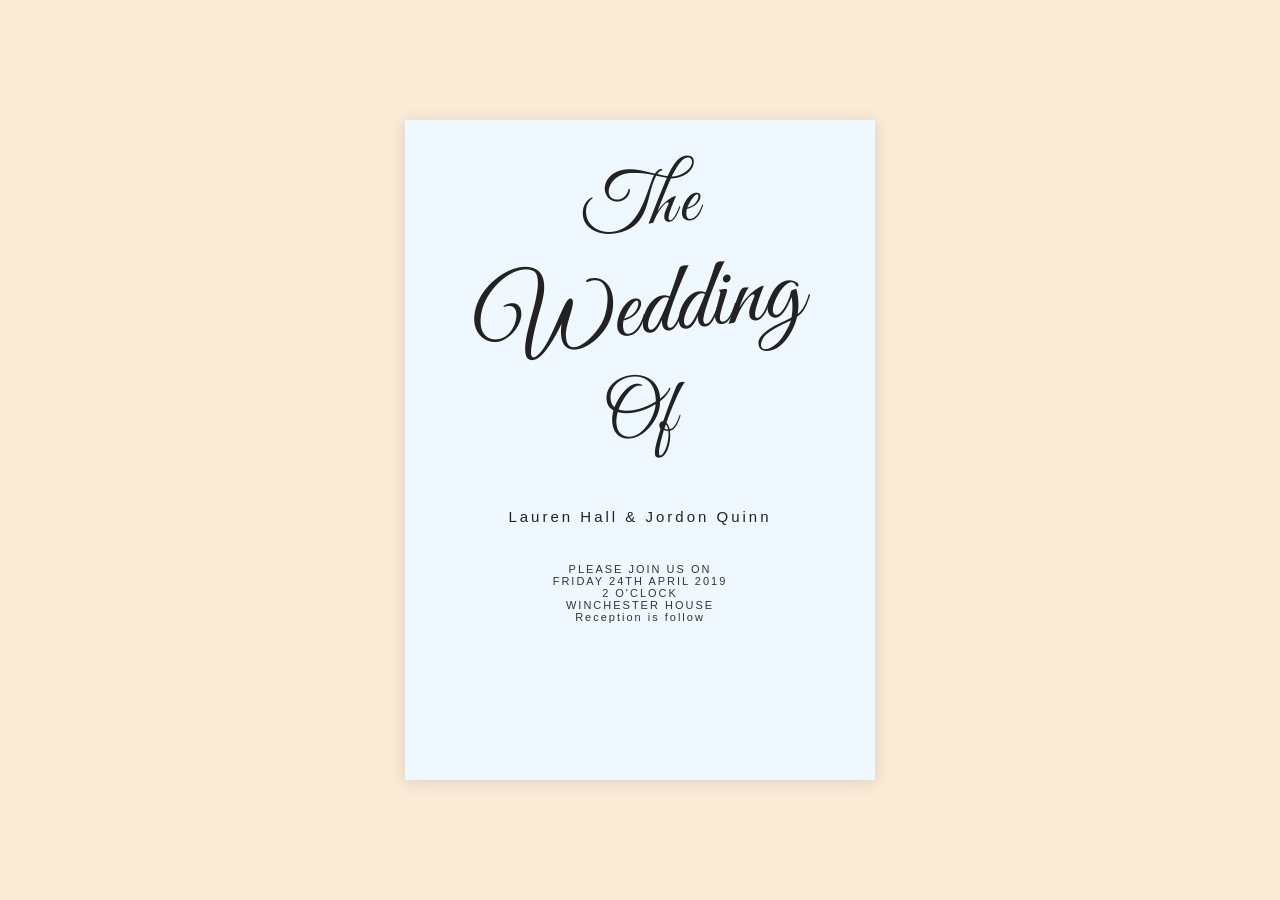
<file: Task1/index.html>
<!DOCTYPE html>
<html lang="en">
<head>
    <meta charset="UTF-8">
    <meta name="viewport" content="width=device-width, initial-scale=1.0">
    <link rel="preconnect" href="https://fonts.googleapis.com">
<link rel="preconnect" href="https://fonts.gstatic.com" crossorigin>
<link href="https://fonts.googleapis.com/css2?family=Great+Vibes&family=Roboto:ital,wght@0,100..900;1,100..900&display=swap" rel="stylesheet">
<link rel="stylesheet" href="style.css">
    <title>Wedding</title>
</head>
<body>
    <div class="invitation">

    <div class="card">
        <h1>The</h1>
        <h2>Wedding</h2>
        <h3>Of</h3>
    </div>
    <div class="names">
        Lauren Hall & Jordon Quinn
    </div>
    <div class="details">
        <p class="Join">PLEASE JOIN US ON</p>
        <p class="Date"> FRIDAY 24TH APRIL 2019</p>
        <p class="Time">2 O'CLOCK</p>
        <p class="Location">WINCHESTER HOUSE</p>
        <p class="Reception">Reception is follow</p>
    </div>
    </div>
</body>
</html>
</file>
<file: Task1/style.css>
*{
    margin: 0;
    padding: 0;
    box-sizing: border-box;
}
body{
    background-color: antiquewhite;
    min-height: 100vh;
    display: flex;
    justify-content: center;
    align-items: center;
    font-family: 'Montserrat', sans-serif;
}
.invitation{
    width: 470px;
    min-height: 660px;
    background-color: aliceblue;
    box-shadow: 0 2px 15px rgba(0, 0, 0, 0.12);
    text-align: center;
    padding: 35px 25px;
}
.card{
    margin-top: 5px;
    margin-bottom: 45px;
}
.card h1,
.card h2,
.card h3{
    font-family: 'Great Vibes', cursive;
    font-weight: normal;
    color: #222;
}
.card h1{
    font-size: 75px;
    transform: rotate(-5deg);
}
.card h2{
    font-size: 100px;
    margin-top: -5px;
    transform: rotate(-7deg);
}
.card h3{
    font-size: 75px;
    margin-top: -5px;
    transform: rotate(-5deg);
}
.names{
    font-size: 15px;
    letter-spacing: 3px;
    font-weight: 500px;
    margin-top: 35px;
    color: #222;
}
.details{
    margin-top: 38px;
    color: #333;
}
.details p {
    font-size: 11px;
    letter-spacing: 2px;
}
.details {
    margin-top: 38px;
    color: #333;
}

.details p {
    font-size: 11px;
    letter-spacing: 2px;
}

.join {
    margin-bottom: 25px;
}

.date {
    font-weight: 500;
    margin-bottom: 5px;
}

.time {
    margin-bottom: 18px;
}

.location {
    margin-bottom: 22px;
}

.reception {
    font-family: 'Great Vibes', cursive;
    font-size: 18px !important;
    font-style: italic;
    letter-spacing: 1px !important;
}
</file>
